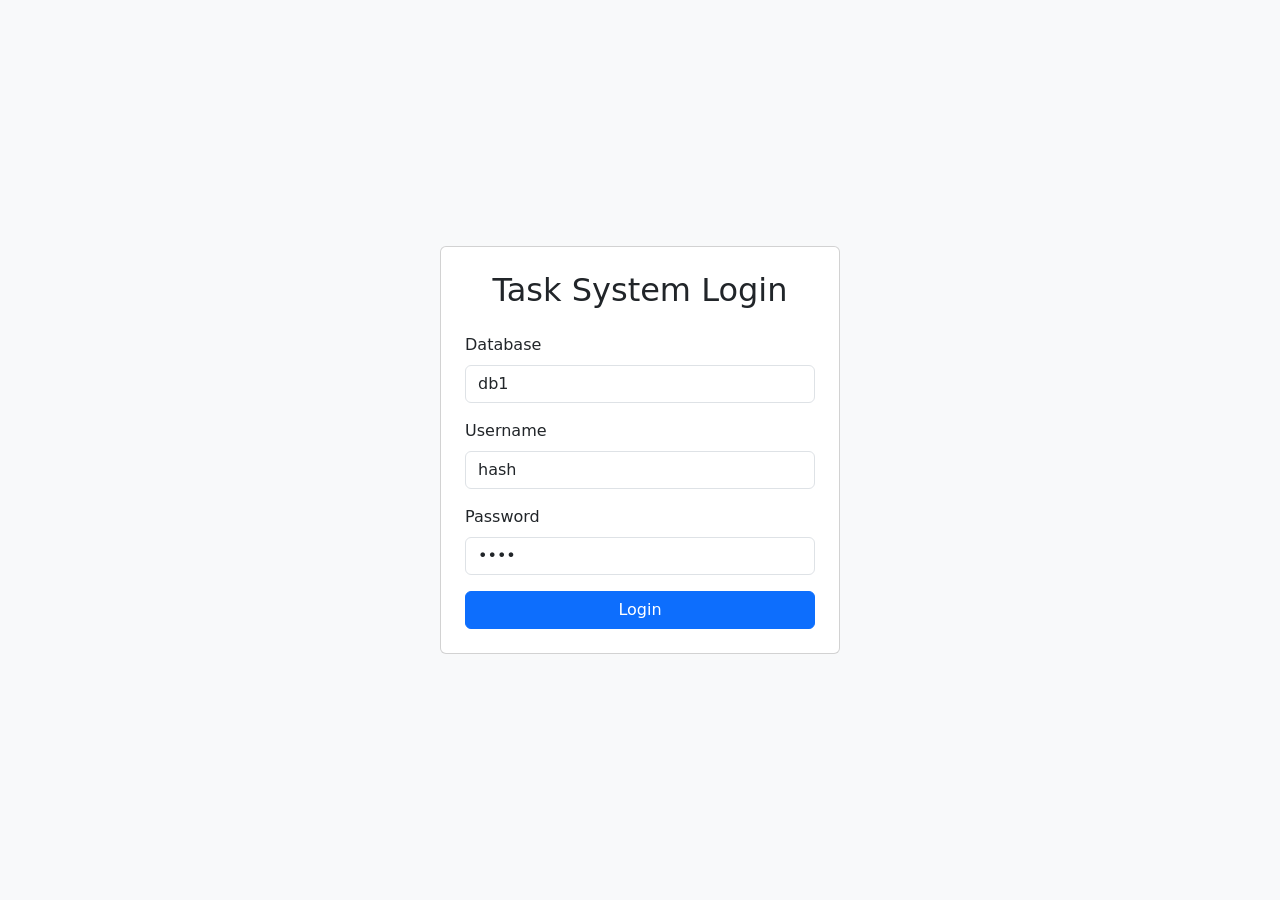
<file: index.html>
<!DOCTYPE html>
<html lang="en">
<head>
  <meta charset="UTF-8">
  <meta name="viewport" content="width=device-width, initial-scale=1">
  <title>Login</title>
  <!-- Bootstrap CSS -->
  <link href="https://cdn.jsdelivr.net/npm/bootstrap@5.3.0/dist/css/bootstrap.min.css" rel="stylesheet">
  <style>
    .login-container {
      height: 100vh;
      display: flex;
      align-items: center;
      justify-content: center;
      background-color: #f8f9fa;
    }
  </style>
</head>
<body>
  <div class="login-container">
    <div class="card" style="width: 400px;">
      <div class="card-body p-4">
        <h2 class="card-title text-center mb-4">Task System Login</h2>
        <form id="loginForm">
          <div class="mb-3">
            <label for="db" class="form-label">Database</label>
            <input type="text" class="form-control" id="db" required value="db1">
          </div>
          <div class="mb-3">
            <label for="login" class="form-label">Username</label>
            <input type="text" class="form-control" id="login" required value="hash">
          </div>
          <div class="mb-3">
            <label for="password" class="form-label">Password</label>
            <input type="password" class="form-control" id="password" required value="hash">
          </div>
          <button type="submit" class="btn btn-primary w-100">Login</button>
        </form>
        <div id="errorMessage" class="alert alert-danger mt-3 d-none"></div>
      </div>
    </div>
  </div>

  <script src="https://cdn.jsdelivr.net/npm/bootstrap@5.3.0/dist/js/bootstrap.bundle.min.js"></script>
  <script src="auth.js"></script>
</body>
</html>
</file>
